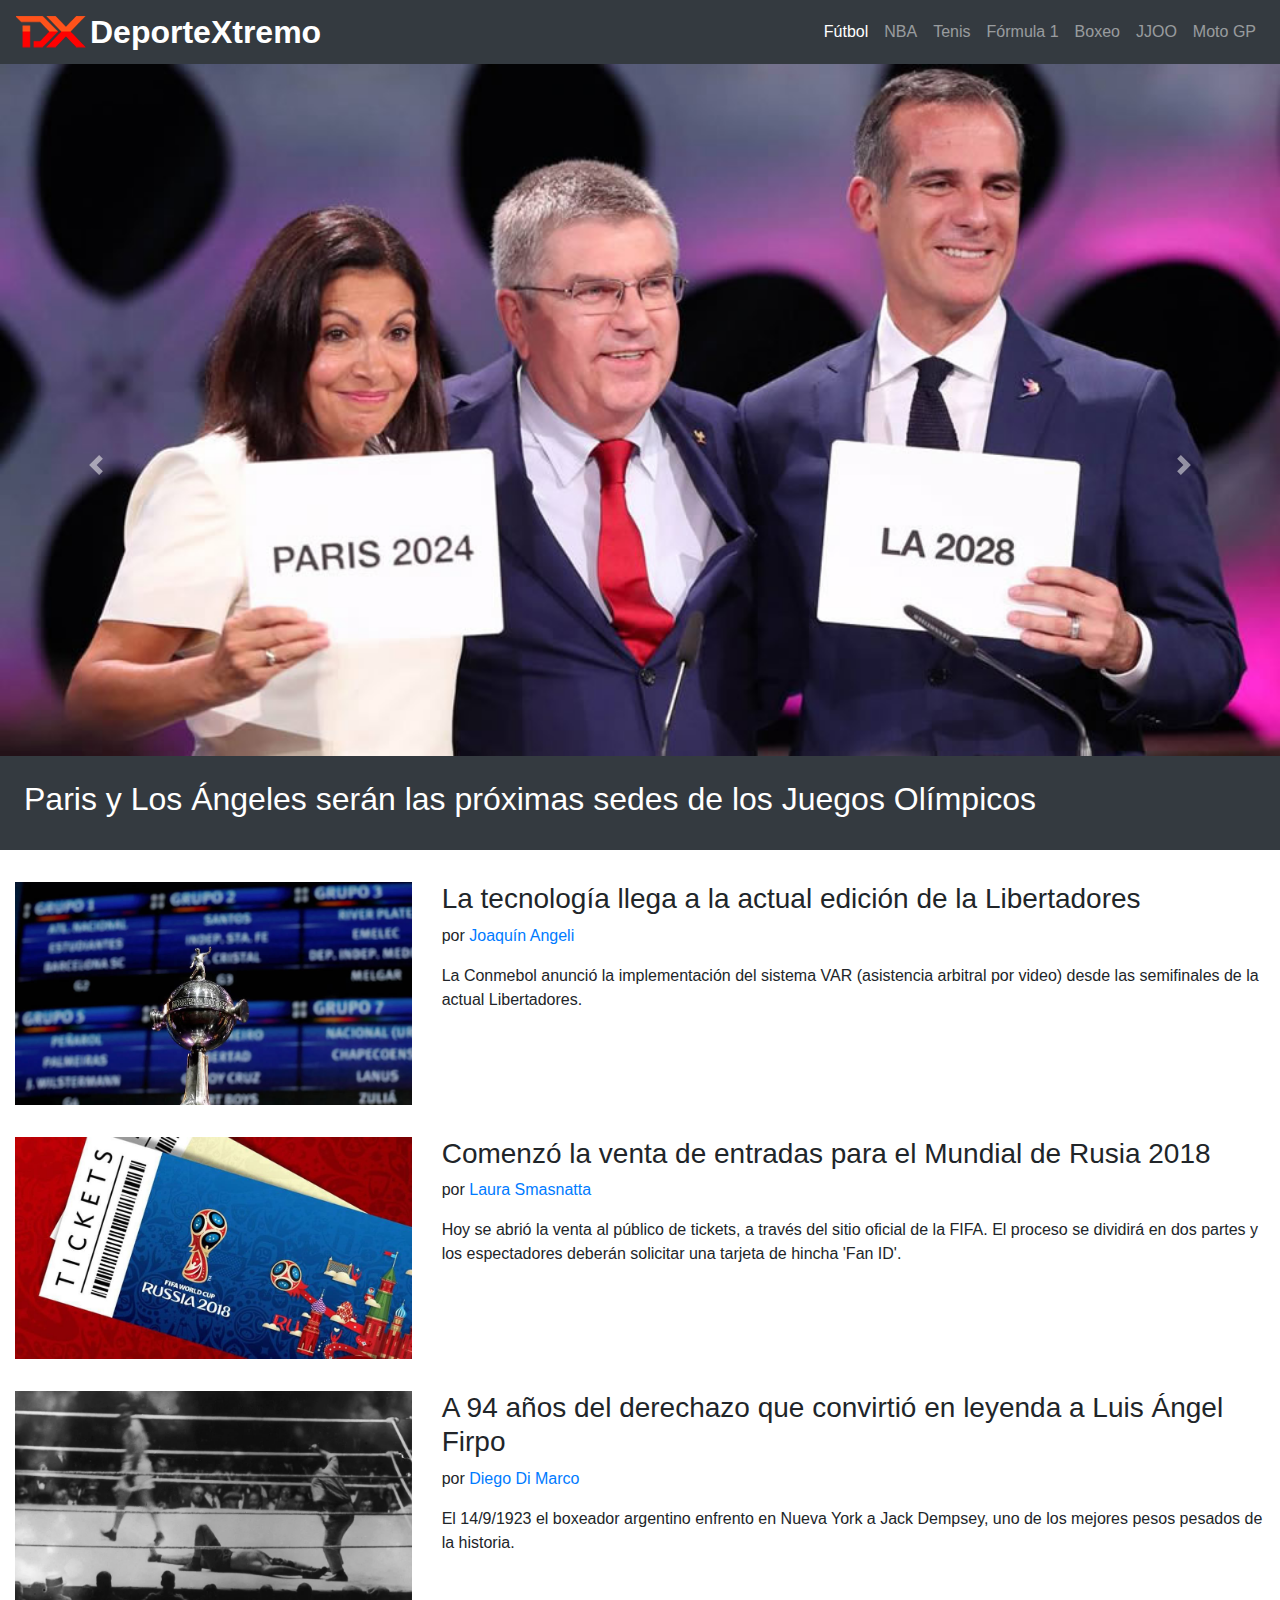
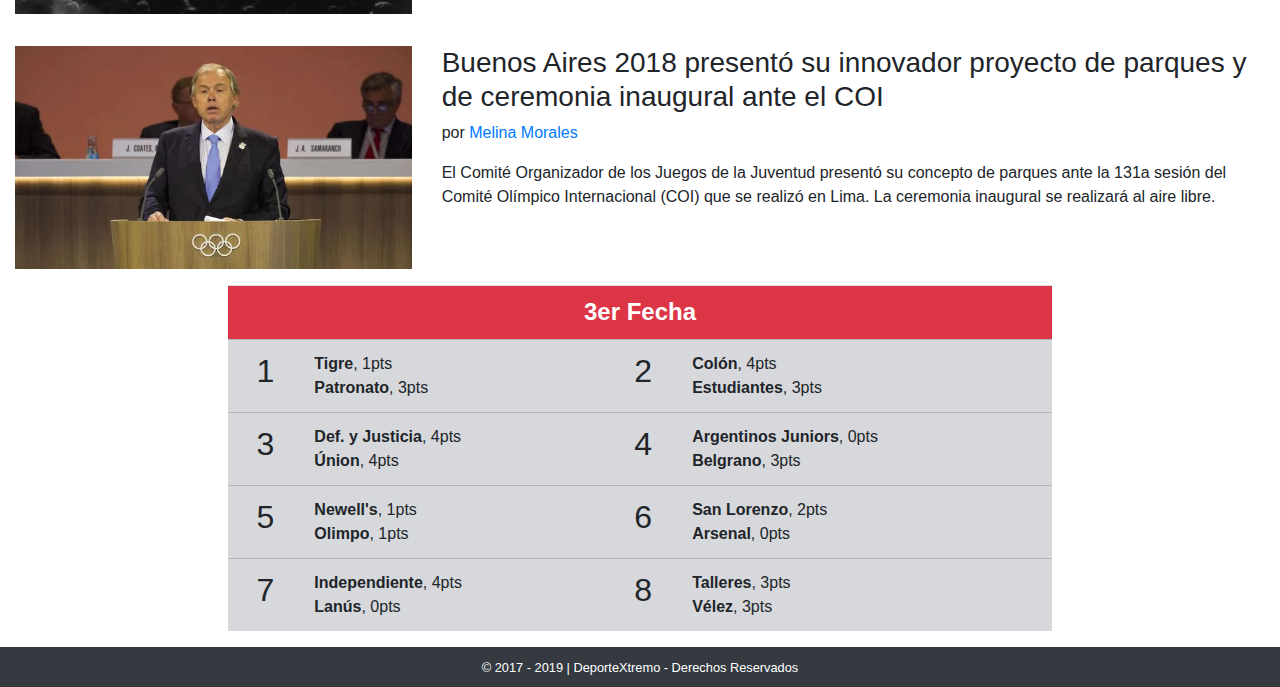
<file: index.html>
<!DOCTYPE html>
<html lang="es-AR">
	<head>
		<!-- Required meta tags -->
		<meta charset="utf-8">
		<meta name="viewport" content="width=device-width,initial-scale=1,shrink-to-fit=no">
		<!-- Primary Meta Tags -->
		<meta name="title" content="DX - DeporteXtremo">
		<meta name="description" content="Todas las noticias del mundo deportivo en un solo lugar ¡Viví eXtremo!">

		<!-- Open Graph / Facebook -->
		<meta property="og:type" content="website">
		<meta property="og:url" content="https://eant.github.io/EDD-FullstackEssentials/">
		<meta property="og:title" content="DX - DeporteXtremo">
		<meta property="og:description" content="Todas las noticias del mundo deportivo en un solo lugar ¡Viví eXtremo!">
		<meta property="og:image" content="img/f1.jpg">

		<!-- Twitter -->
		<meta property="twitter:card" content="summary_large_image">
		<meta property="twitter:url" content="https://eant.github.io/EDD-FullstackEssentials/">
		<meta property="twitter:title" content="DX - DeporteXtremo">
		<meta property="twitter:description" content="Todas las noticias del mundo deportivo en un solo lugar ¡Viví eXtremo!">
		<meta property="twitter:image" content="img/f1.jpg">

		<!-- Favicon -->
		<meta name="msapplication-TileColor" content="#343a40">
		<meta name="theme-color" content="#343a40">
		<link rel="apple-touch-icon" sizes="180x180" href="img/favicons/apple-touch-icon.png">
		<link rel="icon" sizes="32x32" type="image/png" href="img/favicons/favicon-32x32.png">
		<link rel="icon" sizes="16x16" type="image/png" href="img/favicons/favicon-16x16.png">
		<link rel="manifest" href="img/favicons/site.webmanifest">
		<link rel="mask-icon" href="img/favicons/safari-pinned-tab.svg" color="#343a40">
		<!-- Bootstrap CSS -->
		<link rel="stylesheet" href="css/bootstrap.min.css">
		<title>DX - DeporteXtremo</title>
	</head>

	<body>
		<nav class="navbar navbar-expand-lg navbar-dark bg-dark">

			<a class="navbar-brand d-flex align-items-center" href="#">
				<img src="img/logo.png">
				<h1 class="h2 mx-1 my-0 font-weight-bold">DeporteXtremo</h1>
			</a>

			<button class="navbar-toggler" type="button" data-toggle="collapse" data-target="#menu">
				<span class="navbar-toggler-icon"></span>
			</button>

			<div class="collapse navbar-collapse justify-content-end" id="menu">
				<ul class="navbar-nav text-center text-center">
					<li class="active">
						<a class="nav-link" href="#">Fútbol</a>
					</li>
					<li>
						<a class="nav-link" href="#">NBA</a>
					</li>
					<li>
						<a class="nav-link" href="#">Tenis</a>
					</li>
					<li>
						<a class="nav-link" href="#">Fórmula 1</a>
					</li>
					<li>
						<a class="nav-link" href="#">Boxeo</a>
					</li>
					<li>
						<a class="nav-link" href="#">JJOO</a>
					</li>
					<li>
						<a class="nav-link" href="#">Moto GP</a>
					</li>
				</ul>
			</div>
		</nav>

		<section id="noticias-destacadas" class="carousel slide" data-ride="carousel">

			<div class="carousel-inner">
				
				<figure class="carousel-item active">
					<img class="d-block w-100" src="img/juegos-olimpicos.jpg">
					<figcaption class="bg-dark text-white p-4">
						<h2>Paris y Los Ángeles serán las próximas sedes de los Juegos Olímpicos</h2>
					</figcaption>
				</figure>

				<figure class="carousel-item">
					<img class="d-block w-100" src="img/f1.jpg">
					<figcaption class="bg-dark text-white p-4">
						<h2>Ricciardo marcó el ritmo en los libres de Azerbaiyán</h2>
					</figcaption>
				</figure>

				<figure class="carousel-item">
					<img class="d-block w-100" src="img/rally.jpg">
					<figcaption class="bg-dark text-white p-4">
						<h2>En Córdoba arrancó la 1er etapa del 38° Rally de la Argentina</h2>
					</figcaption>
				</figure>

			</div>
		
			<a class="carousel-control-prev" href="#noticias-destacadas" data-slide="prev">
				<span class="carousel-control-prev-icon"></span>
			</a>
			
			<a class="carousel-control-next" href="#noticias-destacadas" data-slide="next">
				<span class="carousel-control-next-icon"></span>
			</a>
		</section>

		<main class="container-fluid">
			<section id="ultimas-noticias" class="row">
				<article class="col-12 col-md-6 col-lg-12 py-3 noticia">

					<!-- Noticia #1 -->
					<div class="row">
						<!-- Inicio Noticia -->
						<div class="col-12 col-lg-4 noticia-img">
							<img src="img/sorteo-libertadores.jpg" class="img-fluid">
						</div>
						<div class="col-12 col-lg-8 noticia-txt">
							<h3>La tecnología llega a la actual edición de la Libertadores</h3>
							<p>por <a href="#">Joaquín Angeli</a></p>
							<p>La Conmebol anunció la implementación del sistema VAR (asistencia arbitral por video) desde las semifinales de la actual Libertadores.</p>
						</div>
						<!-- Fin Noticia -->
					</div>

				</article>
				<article class="col-12 col-md-6 col-lg-12 py-3 noticia">

					<!-- Noticia #2 -->
					<div class="row">
						<!-- Inicio Noticia -->
						<div class="col-12 col-lg-4 noticia-img">
							<img src="img/tickets-rusia-mundial.jpg" class="img-fluid">
						</div>
						<div class="col-12 col-lg-8 noticia-txt">
							<h3>Comenzó la venta de entradas para el Mundial de Rusia 2018</h3>
							<p>por <a href="#">Laura Smasnatta</a></p>
							<p>Hoy se abrió la venta al público de tickets, a través del sitio oficial de la FIFA. El proceso se dividirá en dos partes y los espectadores deberán solicitar una tarjeta de hincha 'Fan ID'.</p>
						</div>
						<!-- Fin Noticia -->
					</div>

				</article>
				<article class="col-12 col-md-6 col-lg-12 py-3 noticia">

					<!-- Noticia #3 -->
					<div class="row">
						<!-- Inicio Noticia -->
						<div class="col-12 col-lg-4 noticia-img">
							<img src="img/firpo.jpg" class="img-fluid">
						</div>
						<div class="col-12 col-lg-8 noticia-txt">
							<h3>A 94 años del derechazo que convirtió en leyenda a Luis Ángel Firpo</h3>
							<p>por <a href="#">Diego Di Marco</a></p>
							<p>El 14/9/1923 el boxeador argentino enfrento en Nueva York a Jack Dempsey, uno de los mejores pesos pesados de la historia.</p>
						</div>
						<!-- Fin Noticia -->
					</div>

				</article>
				<article class="col-12 col-md-6 col-lg-12 py-3 noticia">

					<!-- Noticia #3 -->
					<div class="row">
						<!-- Inicio Noticia -->
						<div class="col-12 col-lg-4 noticia-img">
							<img src="img/buenos-aires.jpg" class="img-fluid">
						</div>
						<div class="col-12 col-lg-8 noticia-txt">
							<h3>Buenos Aires 2018 presentó su innovador proyecto de parques y de ceremonia inaugural ante el COI</h3>
							<p>por <a href="#">Melina Morales</a></p>
							<p>El Comité Organizador de los Juegos de la Juventud presentó su concepto de parques ante la 131a sesión del Comité Olímpico Internacional (COI) que se realizó en Lima. La ceremonia inaugural se realizará al aire libre.</p>
						</div>
						<!-- Fin Noticia -->
					</div>

				</article>
			</section>

			<section id="tabla-posiciones" class="row">
				<div class="col-xl-8 offset-xl-2">

					<div class="table-responsive">
						<table class="table table-hover">

							<tr class="bg-danger text-white text-center">
								<th colspan="4" class="h4 font-weight-bold">3er Fecha</th>
							</tr>

							<tr class="table-secondary">
								<td class="h2 text-center">1</td>
								<td><strong>Tigre</strong>, 1pts<br><strong>Patronato</strong>, 3pts</td>
								<td class="h2 text-center">2</td>
								<td><strong>Colón</strong>, 4pts<br><strong>Estudiantes</strong>, 3pts</td>
							</tr>

							<tr class="table-secondary">
								<td class="h2 text-center">3</td>
								<td><strong>Def. y Justicia</strong>, 4pts<br><strong>Únion</strong>, 4pts</td>
								<td class="h2 text-center">4</td>
								<td><strong>Argentinos Juniors</strong>, 0pts<br><strong>Belgrano</strong>, 3pts</td>
							</tr>

							<tr class="table-secondary">
								<td class="h2 text-center">5</td>
								<td><strong>Newell's</strong>, 1pts<br><strong>Olimpo</strong>, 1pts</td>
								<td class="h2 text-center">6</td>
								<td><strong>San Lorenzo</strong>, 2pts<br><strong>Arsenal</strong>, 0pts</td>
							</tr>

							<tr class="table-secondary">
								<td class="h2 text-center">7</td>
								<td><strong>Independiente</strong>, 4pts<br><strong>Lanús</strong>, 0pts</td>
								<td class="h2 text-center">8</td>
								<td><strong>Talleres</strong>, 3pts<br><strong>Vélez</strong>, 3pts</td>
							</tr>

						</table>
					</div>

				</div>
			</section>
		</main>
		<footer class="p-2 bg-dark text-white text-center">
			<small>&copy; 2017 - 2019 |	 DeporteXtremo - Derechos Reservados</small>
		</footer>
		<!-- Optional JavaScript -->
		<!-- jQuery first, then Popper.js, then Bootstrap JS -->
		<script src="js/jquery-3.3.1.slim.min.js"></script>
		<script src="js/popper.min.js"></script>
		<script src="js/bootstrap.min.js"></script>
		<script>
			var ajax = new XMLHttpRequest()
			ajax.open("GET", "noticias.json")
			ajax.onload = function (){
				console.log(ajax.response)
			}
			//ajax.send()
		</script>
	</body>

</html>
</file>
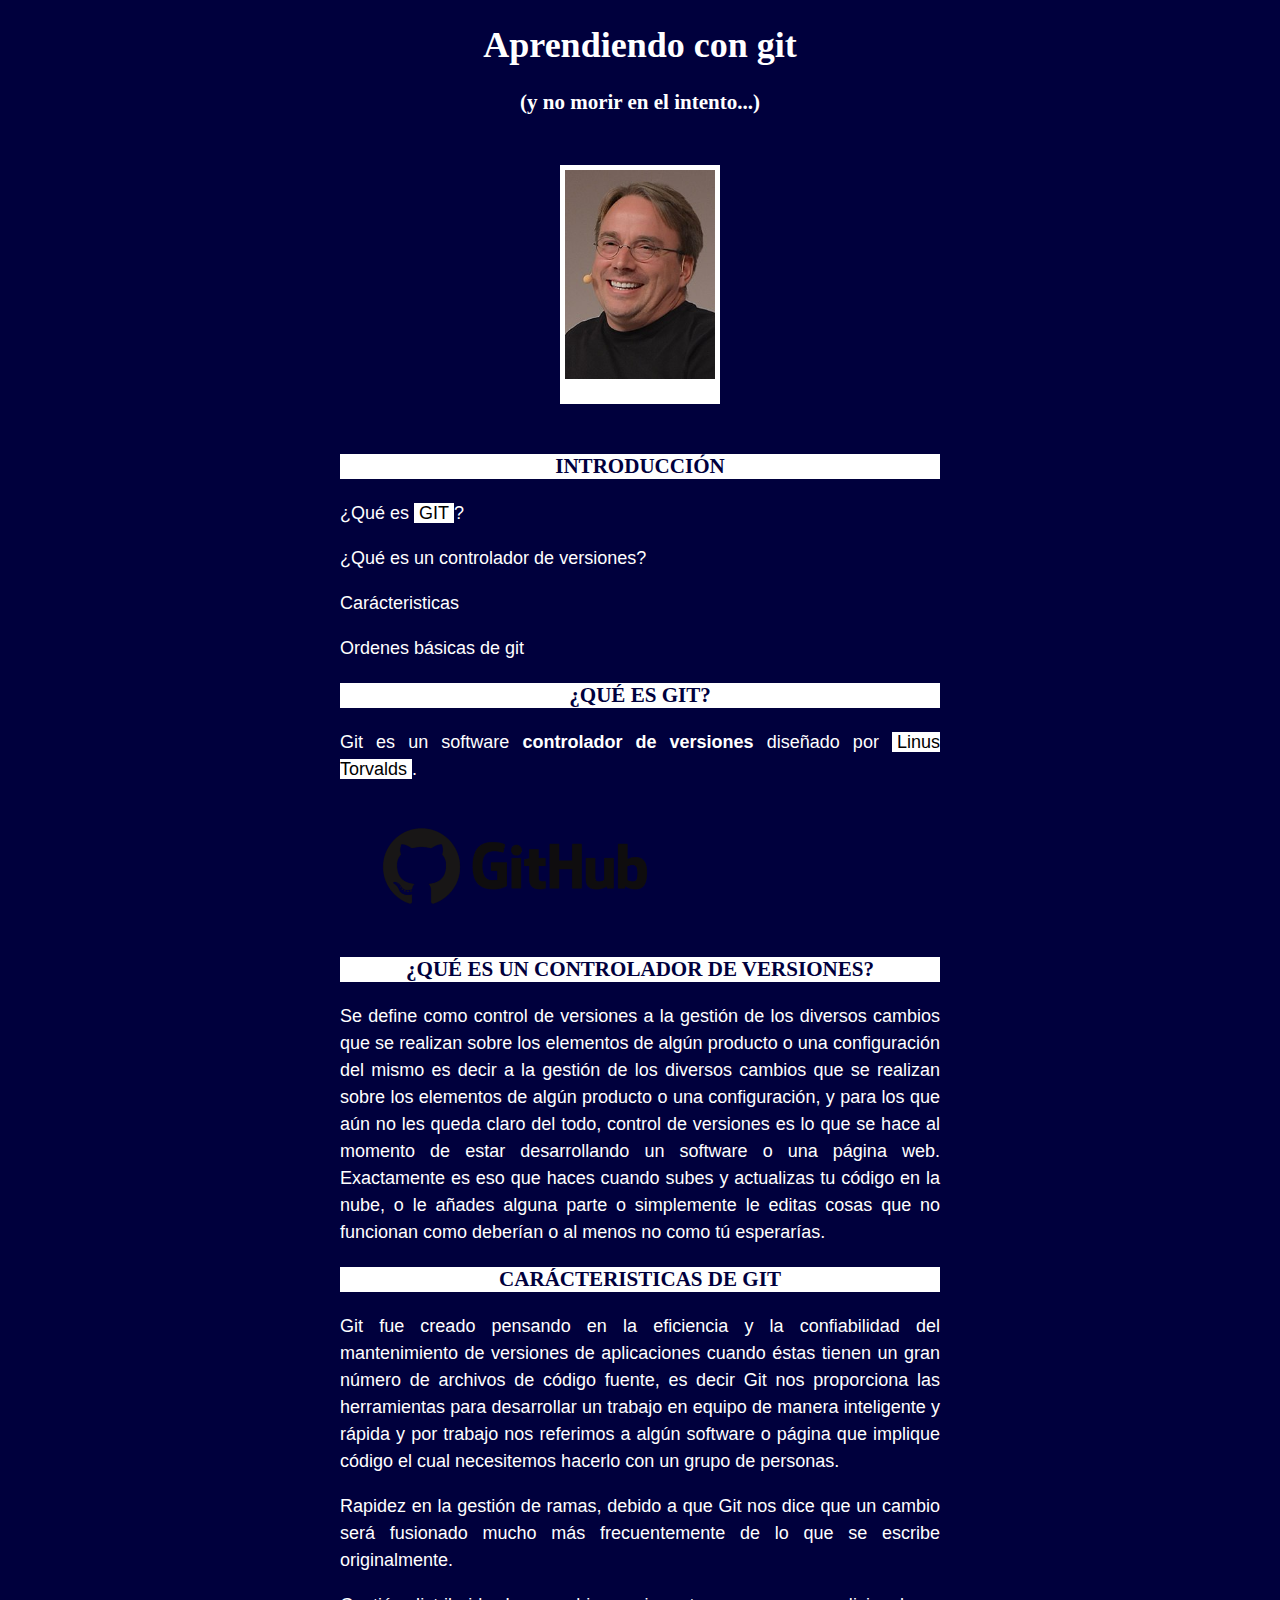
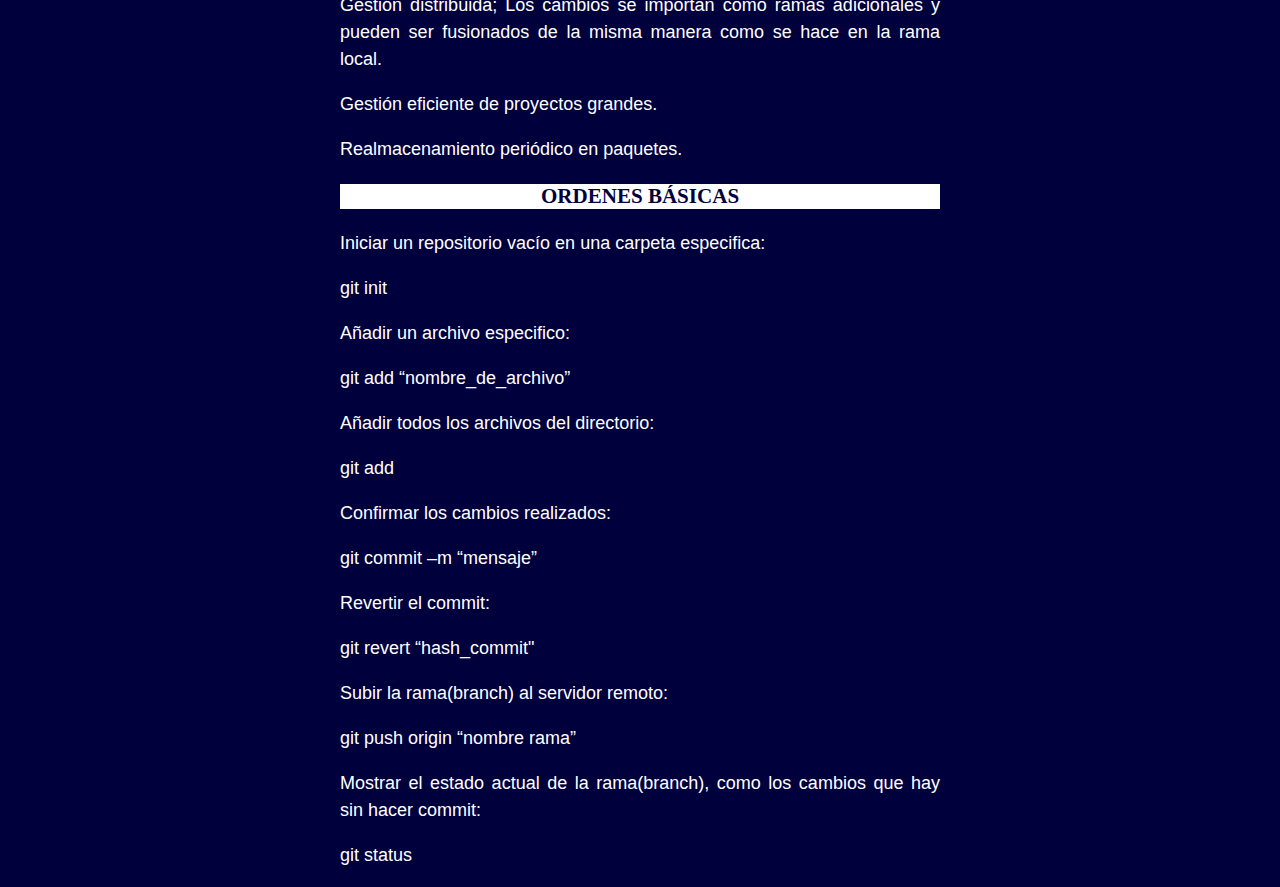
<file: docs/index.html>
<!DOCTYPE html>
<html lang="en">
<head>
  <meta charset="UTF-8">
  <title>Aprendiendo Git</title>
  <link rel="stylesheet" type="text/css" href="css/style.css">
</head>

<body>

  <H1>Aprendiendo con git</H1>
  <h2>(y no morir en el intento...)</h2>
  
  <img id="foto-linus" width="150" src="img/linus.jpg" alt="Imagen de Linus Torvalds">

  <h3>INTRODUCCIÓN</h3>
  <p>¿Qué es <a href="https://github.com/">GIT</a>?</p>
  <p>¿Qué es un controlador de versiones?</p>
  <p>Carácteristicas</p>
  <p>Ordenes básicas de git</p>

  <h3>¿QUÉ ES GIT?</h3>
  <p>Git es un software <strong>controlador de versiones</strong> diseñado por <a href="https://es.wikipedia.org/wiki/Linus_Torvalds" target="_blank">Linus Torvalds</a>.</p>

  <img width="350" src="img/gitlogo.png" alt="Logo de Git Hub">


  <h3>¿QUÉ ES UN CONTROLADOR DE VERSIONES?</h3>

  <p>Se define como control de versiones a la gestión de los diversos cambios que se realizan sobre los elementos de algún producto o una configuración del mismo es decir a la gestión de los diversos cambios que se realizan sobre los elementos de algún producto o una configuración, y para los que aún no les queda claro del todo, control de versiones es lo que se hace al momento de estar desarrollando un software o una página web. Exactamente es eso que haces cuando subes y actualizas tu código en la nube, o le añades alguna parte o simplemente le editas cosas que no funcionan como deberían o al menos no como tú esperarías.</p>

  <h3>CARÁCTERISTICAS DE GIT</h3>

  <p>Git fue creado pensando en la eficiencia y la confiabilidad del mantenimiento de versiones de aplicaciones cuando éstas tienen un gran número de archivos de código fuente, es decir Git nos proporciona las herramientas para desarrollar un trabajo en equipo de manera inteligente y rápida y por trabajo nos referimos a algún software o página que implique código el cual necesitemos hacerlo con un grupo de personas.</p>

  <p>Rapidez en la gestión de ramas, debido a que Git nos dice que un cambio será fusionado mucho más frecuentemente de lo que se escribe originalmente.</p>
  <p>Gestión distribuida; Los cambios se importan como ramas adicionales y pueden ser fusionados de la misma manera como se hace en la rama local.</p>
  <p>Gestión eficiente de proyectos grandes.</p>
  <p>Realmacenamiento periódico en paquetes.</p>

  <h3>ORDENES BÁSICAS</h3>
  <p>Iniciar un repositorio vacío en una carpeta especifica:<p>
    <p>git init</p>
    <p>Añadir un archivo especifico:</p>
    <p>git add “nombre_de_archivo”</p>
    <p>Añadir todos los archivos del directorio:</p>
    <p>git add</p>
    <p>Confirmar los cambios realizados:</p>
    <p>git commit –m “mensaje”</p>
    <p>Revertir el commit:</p>
    <p>git revert “hash_commit"</p>
    <p>Subir la rama(branch) al servidor remoto:</p>
    <p>git push origin “nombre rama”</p>
    <p>Mostrar el estado actual de la rama(branch), como los cambios que hay sin hacer commit:</p> 
    <p>git status</p>  

  <script src="js/main.js"></script>
  <script>
    document.getElementById('foto-linus').onclick = mostrarAviso

  </script>

  </body>
  </html>
</file>
<file: docs/css/style.css>
body {
  font-family: Arial;
  font-size: 18px;
  color: white;
  background-color: #00003D;
  text-align: justify;
  width: 600px;
  margin-left: auto;
  margin-right: auto;
}

a {
  background-color: #FFF;
  color: #000;
  text-decoration:none;
  font-family: Helvetica, Arial, Open San-serif;
  padding-left: 5px;
  padding-right: 5px;
}

a:hover /*PSEUDO CLASES*/ {
  background-color:#00003D ;
  color: black;
  }

p{
  line-height: 1.5;
}

h1, h2, h3, h4, h5{
  font-family: Tahoma;
  color: #FFF;
  text-align: center;
}

h2 {
  font-size: 21px;
}

h3 {
  color: #00003D;
  background-color: #FFF;
}

#foto-linus {
  display: block;
  /*REGLA DEL RELOJ: X1 X2 X3 X4 --> SIGUEN EL SENTIDO DEL RELOJ (X1= TOP, X2=RIGHT, X3=BOTTOM, X4=LEFT*/
  margin: 50px auto 50px auto;
  border-top: solid 5px;
  border-left: solid 5px;
  border-right: solid 5px;
  border-bottom: solid 25px;
  
}
</file>
